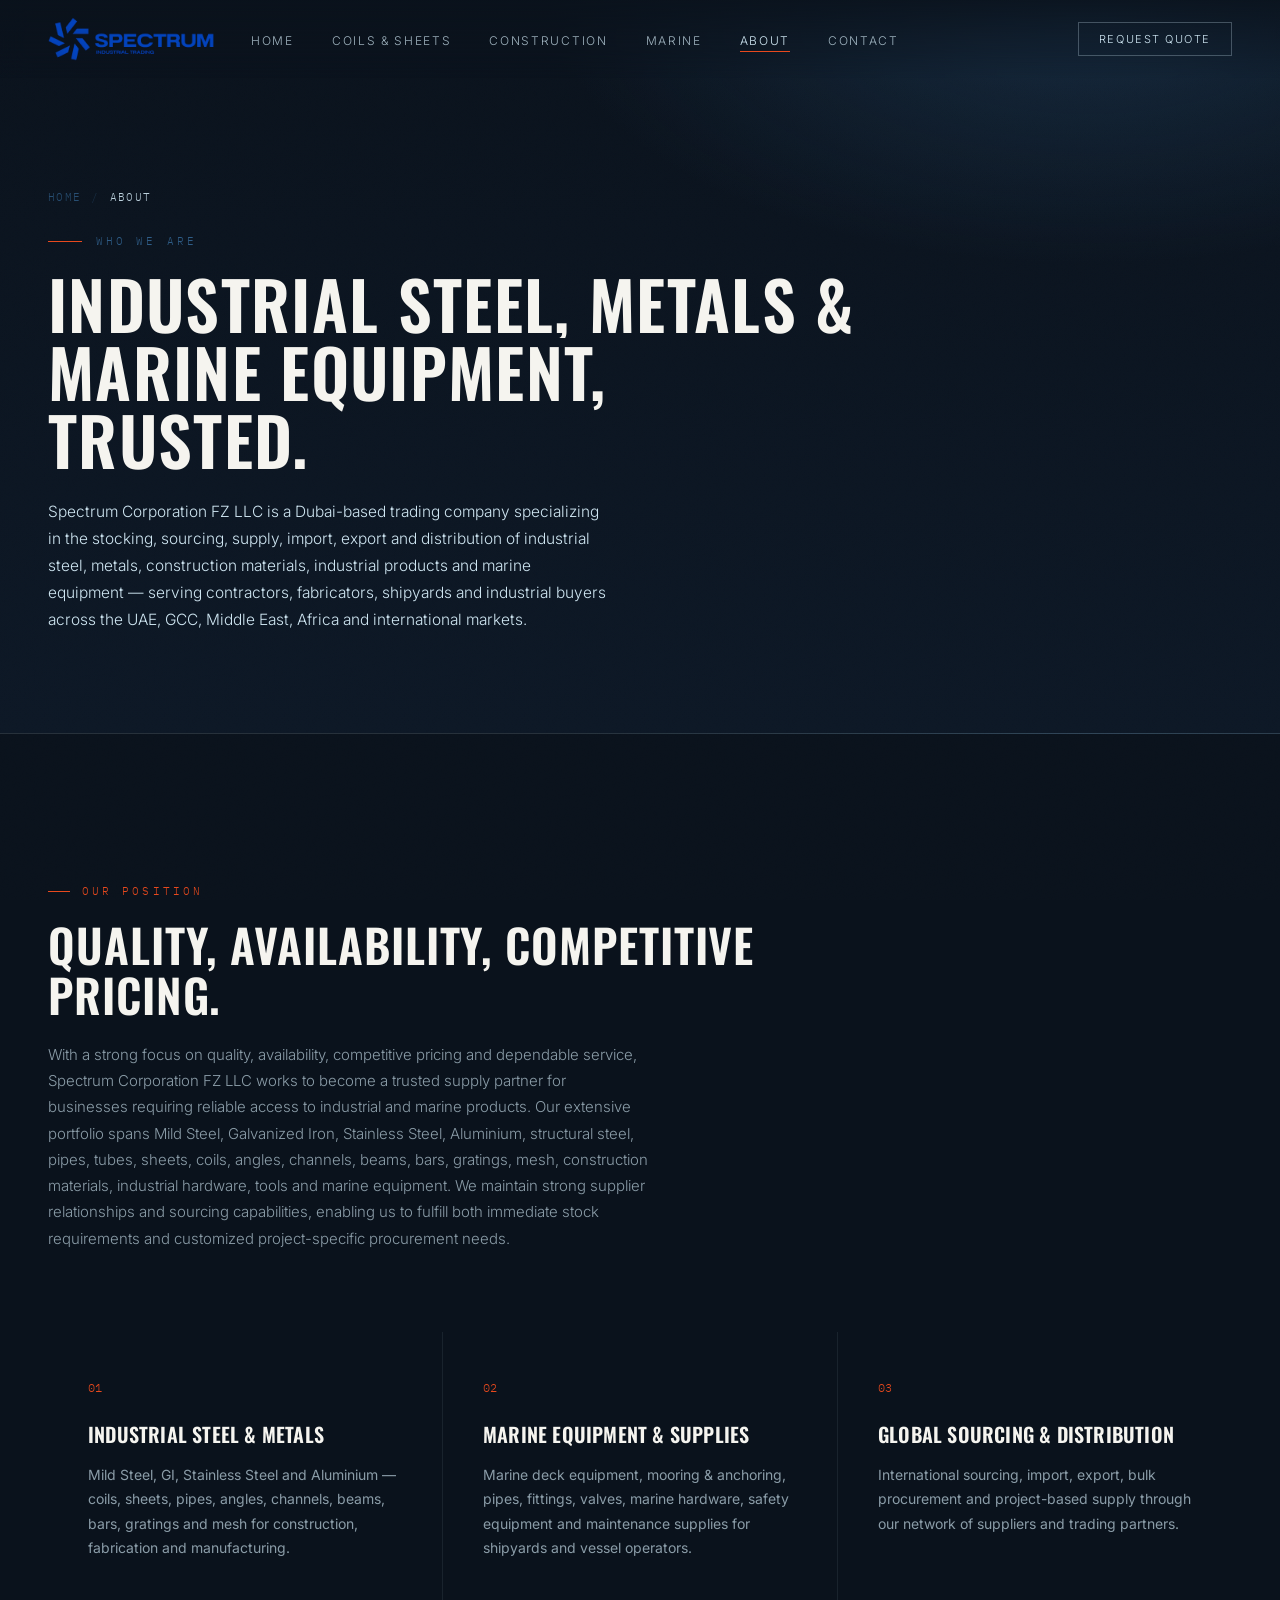
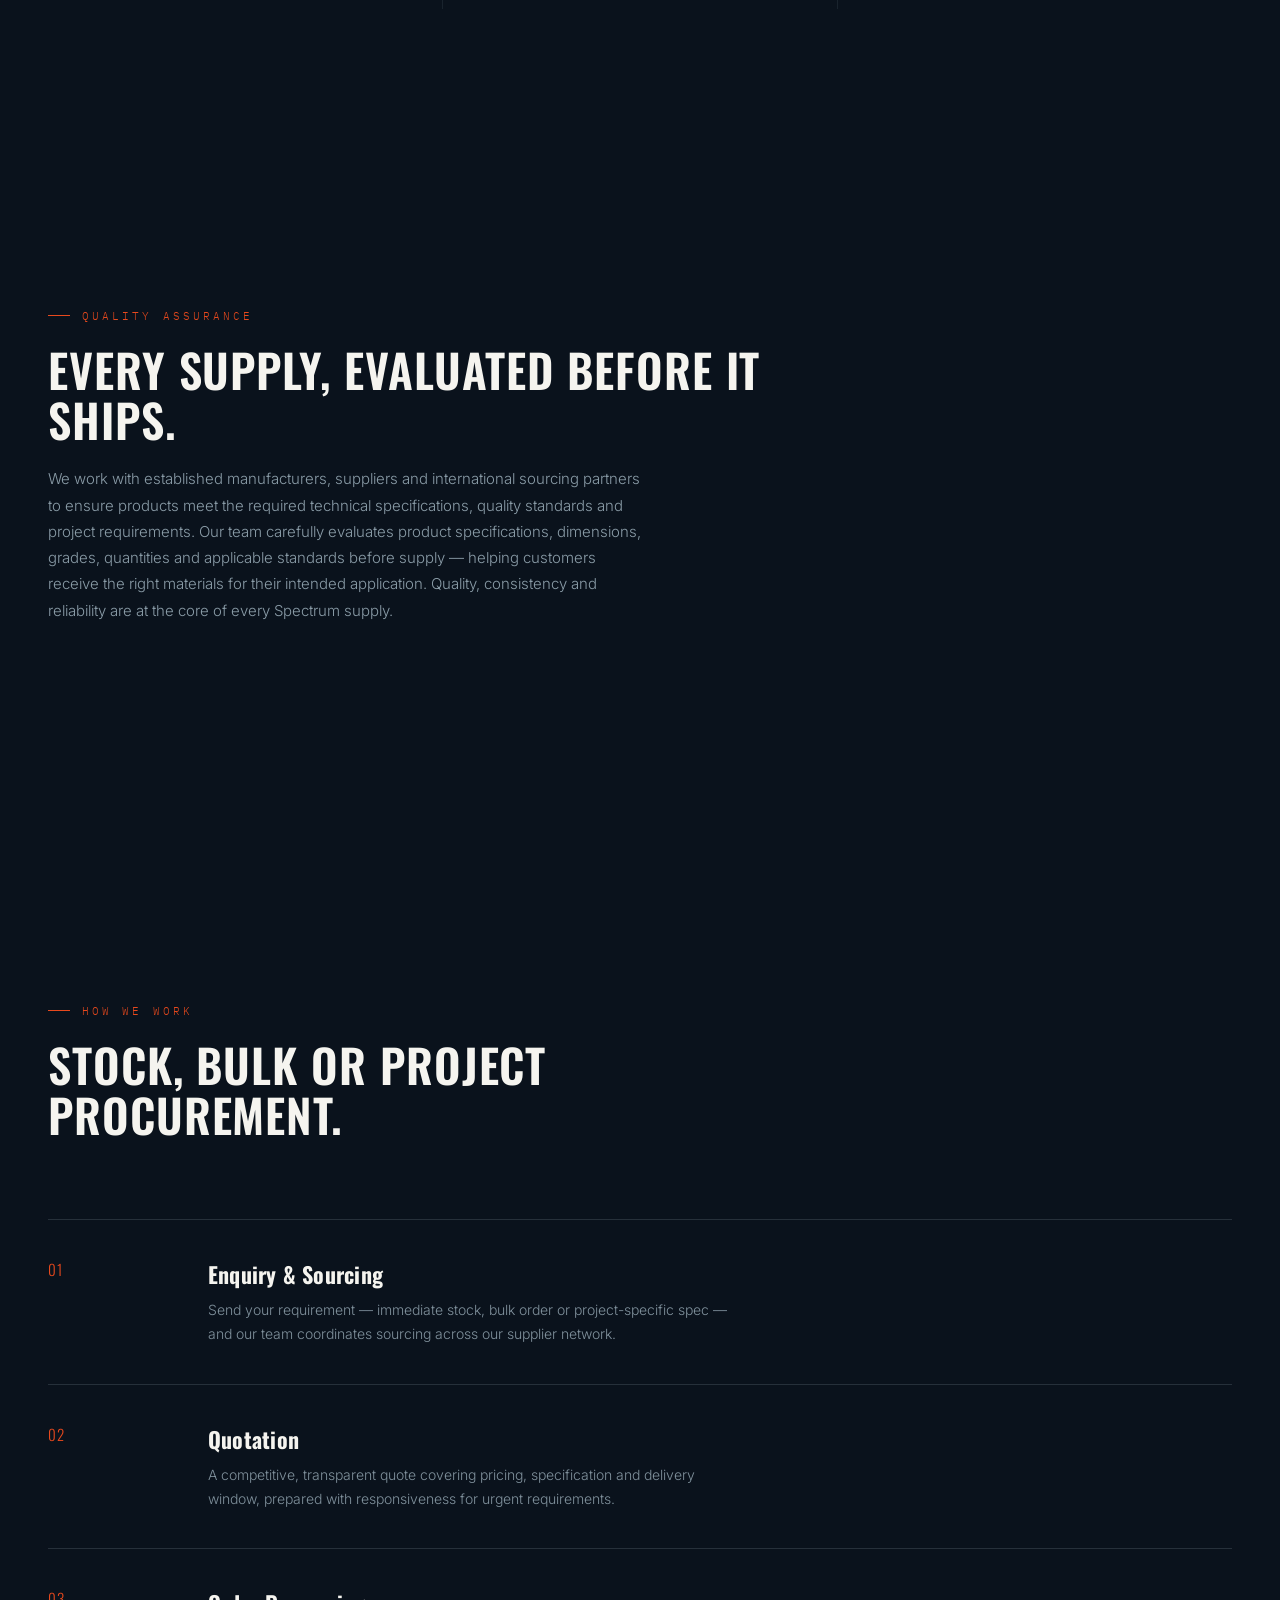
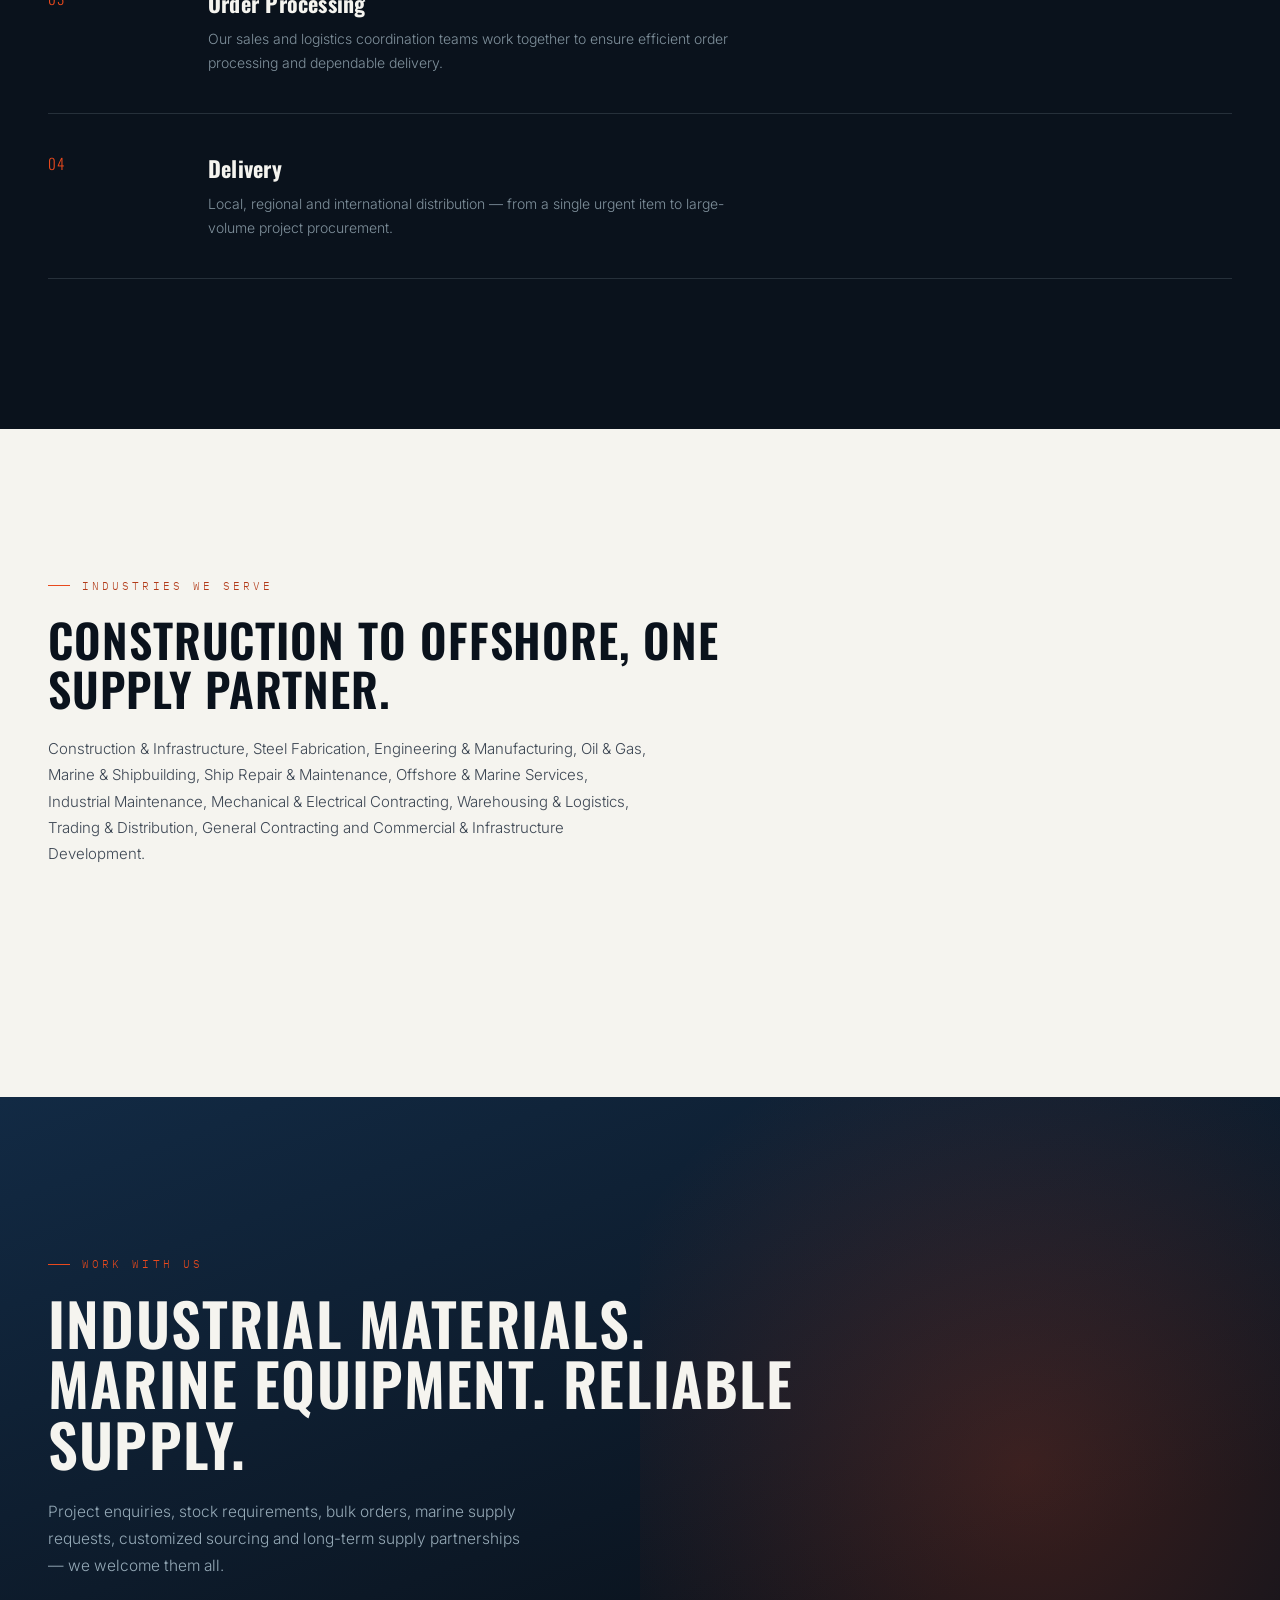
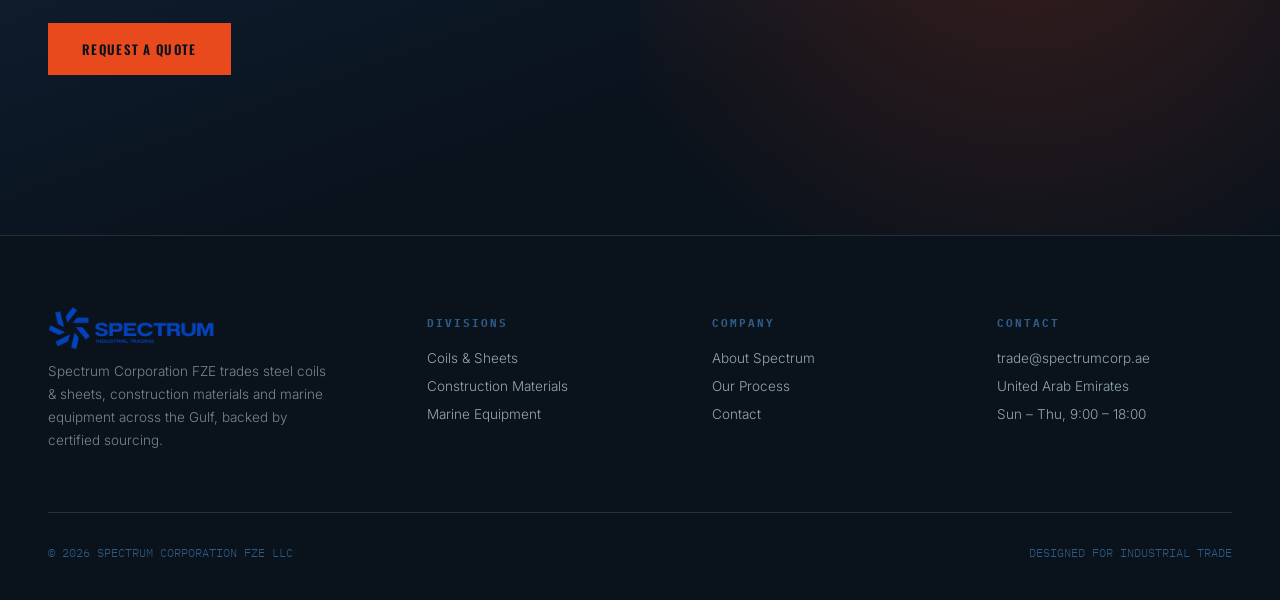
<file: about.html>
<!DOCTYPE html>
<html lang="en">
<head>
<meta charset="UTF-8">
<meta name="viewport" content="width=device-width, initial-scale=1.0">
<title>About — Spectrum Corporation</title>
<meta name="description" content="Spectrum Corporation FZ LLC — a Dubai-based trading company specializing in industrial steel, metals, construction materials and marine equipment.">
<link rel="preconnect" href="https://fonts.googleapis.com">
<link rel="preconnect" href="https://fonts.gstatic.com" crossorigin>
<link href="https://fonts.googleapis.com/css2?family=Oswald:wght@300;400;500;600;700&family=Inter:wght@300;400;500;600&family=IBM+Plex+Mono:wght@400;500&display=swap" rel="stylesheet">
<link rel="stylesheet" href="css/style.css">
</head>
<body>

<div class="grain"></div>

<header id="header">
  <a href="index.html" class="logo">
    <div class="logo-mark">
     <img src="assets/logo.png" alt="">
    </div>
  </a>
  <nav>
    <ul>
      <li><a href="index.html">Home</a></li>
      <li><a href="coils-sheets.html">Coils &amp; Sheets</a></li>
      <li><a href="construction.html">Construction</a></li>
      <li><a href="marine.html">Marine</a></li>
      <li><a href="about.html" class="active">About</a></li>
      <li><a href="contact.html">Contact</a></li>
    </ul>
  </nav>
  <a href="contact.html" class="nav-cta">Request Quote</a>
  <div class="burger" id="burger"><span></span><span></span><span></span></div>
</header>

<div class="mobile-nav" id="mobileNav">
  <a href="index.html">Home</a>
  <a href="coils-sheets.html">Coils &amp; Sheets</a>
  <a href="construction.html">Construction</a>
  <a href="marine.html">Marine</a>
  <a href="about.html">About</a>
  <a href="contact.html">Contact</a>
  <a href="contact.html" class="nav-cta">Request Quote</a>
</div>

<section class="page-hero">
  <div class="breadcrumb reveal"><a href="index.html">Home</a><span class="sep">/</span><span class="current">About</span></div>
  <div class="eyebrow reveal">Who We Are</div>
  <h1 class="reveal-line"><span>Industrial steel, metals &amp;</span></h1>
  <h1 class="reveal-line"><span>marine equipment, <span class="accent">trusted.</span></span></h1>
  <p class="reveal">Spectrum Corporation FZ LLC is a Dubai-based trading company specializing in the stocking, sourcing, supply, import, export and distribution of industrial steel, metals, construction materials, industrial products and marine equipment — serving contractors, fabricators, shipyards and industrial buyers across the UAE, GCC, Middle East, Africa and international markets.</p>
</section>

<section>
  <div class="section-head reveal">
    <div class="tag">Our Position</div>
    <h2>Quality, availability, competitive pricing.</h2>
    <p>With a strong focus on quality, availability, competitive pricing and dependable service, Spectrum Corporation FZ LLC works to become a trusted supply partner for businesses requiring reliable access to industrial and marine products. Our extensive portfolio spans Mild Steel, Galvanized Iron, Stainless Steel, Aluminium, structural steel, pipes, tubes, sheets, coils, angles, channels, beams, bars, gratings, mesh, construction materials, industrial hardware, tools and marine equipment. We maintain strong supplier relationships and sourcing capabilities, enabling us to fulfill both immediate stock requirements and customized project-specific procurement needs.</p>
  </div>

  <div class="why-grid" style="background:rgba(207,230,242,0.08);">
    <div class="why-card reveal" style="background:var(--midnight);">
      <div class="why-num" style="color:var(--ignite);">01</div>
      <h3 style="color:var(--snow);">Industrial Steel &amp; Metals</h3>
      <p style="color:var(--ice); opacity:0.65;">Mild Steel, GI, Stainless Steel and Aluminium — coils, sheets, pipes, angles, channels, beams, bars, gratings and mesh for construction, fabrication and manufacturing.</p>
    </div>
    <div class="why-card reveal" style="background:var(--midnight);">
      <div class="why-num" style="color:var(--ignite);">02</div>
      <h3 style="color:var(--snow);">Marine Equipment &amp; Supplies</h3>
      <p style="color:var(--ice); opacity:0.65;">Marine deck equipment, mooring &amp; anchoring, pipes, fittings, valves, marine hardware, safety equipment and maintenance supplies for shipyards and vessel operators.</p>
    </div>
    <div class="why-card reveal" style="background:var(--midnight);">
      <div class="why-num" style="color:var(--ignite);">03</div>
      <h3 style="color:var(--snow);">Global Sourcing &amp; Distribution</h3>
      <p style="color:var(--ice); opacity:0.65;">International sourcing, import, export, bulk procurement and project-based supply through our network of suppliers and trading partners.</p>
    </div>
  </div>
</section>

<section>
  <div class="section-head reveal">
    <div class="tag">Quality Assurance</div>
    <h2>Every supply, evaluated before it ships.</h2>
    <p>We work with established manufacturers, suppliers and international sourcing partners to ensure products meet the required technical specifications, quality standards and project requirements. Our team carefully evaluates product specifications, dimensions, grades, quantities and applicable standards before supply — helping customers receive the right materials for their intended application. Quality, consistency and reliability are at the core of every Spectrum supply.</p>
  </div>
</section>

<section id="process">
  <div class="section-head reveal">
    <div class="tag">How We Work</div>
    <h2>Stock, bulk or project procurement.</h2>
  </div>
  <div class="process">
    <div class="proc-row reveal"><div class="step">01</div><div><h4>Enquiry &amp; Sourcing</h4><p>Send your requirement — immediate stock, bulk order or project-specific spec — and our team coordinates sourcing across our supplier network.</p></div></div>
    <div class="proc-row reveal"><div class="step">02</div><div><h4>Quotation</h4><p>A competitive, transparent quote covering pricing, specification and delivery window, prepared with responsiveness for urgent requirements.</p></div></div>
    <div class="proc-row reveal"><div class="step">03</div><div><h4>Order Processing</h4><p>Our sales and logistics coordination teams work together to ensure efficient order processing and dependable delivery.</p></div></div>
    <div class="proc-row reveal"><div class="step">04</div><div><h4>Delivery</h4><p>Local, regional and international distribution — from a single urgent item to large-volume project procurement.</p></div></div>
  </div>
</section>

<section class="why">
  <div class="section-head reveal">
    <div class="tag">Industries We Serve</div>
    <h2>Construction to offshore, one supply partner.</h2>
    <p style="color:#3C4653; opacity:1;">Construction &amp; Infrastructure, Steel Fabrication, Engineering &amp; Manufacturing, Oil &amp; Gas, Marine &amp; Shipbuilding, Ship Repair &amp; Maintenance, Offshore &amp; Marine Services, Industrial Maintenance, Mechanical &amp; Electrical Contracting, Warehousing &amp; Logistics, Trading &amp; Distribution, General Contracting and Commercial &amp; Infrastructure Development.</p>
  </div>
</section>

<section class="cta">
  <div class="cta-inner reveal">
    <div class="tag">Work With Us</div>
    <h2>Industrial materials.<br>Marine equipment. Reliable supply.</h2>
    <p>Project enquiries, stock requirements, bulk orders, marine supply requests, customized sourcing and long-term supply partnerships — we welcome them all.</p>
    <div class="cta-actions">
      <a href="contact.html" class="btn-primary">Request a Quote</a>
    </div>
  </div>
</section>

<footer>
  <div class="footer-top">
    <div class="footer-brand">
      <a href="index.html" class="logo">
    <div class="logo-mark">
     <img src="assets/logo.png" alt="">
    </div>
  </a>
      <p>Spectrum Corporation FZE trades steel coils &amp; sheets, construction materials and marine equipment across the Gulf, backed by certified sourcing.</p>
    </div>
    <div class="footer-col">
      <h5>Divisions</h5>
      <a href="coils-sheets.html">Coils &amp; Sheets</a>
      <a href="construction.html">Construction Materials</a>
      <a href="marine.html">Marine Equipment</a>
    </div>
    <div class="footer-col">
      <h5>Company</h5>
      <a href="about.html">About Spectrum</a>
      <a href="about.html#process">Our Process</a>
      <a href="contact.html">Contact</a>
    </div>
    <div class="footer-col">
      <h5>Contact</h5>
      <p>trade@spectrumcorp.ae</p>
      <p>United Arab Emirates</p>
      <p>Sun – Thu, 9:00 – 18:00</p>
    </div>
  </div>
  <div class="footer-bottom">
    <span>© 2026 SPECTRUM CORPORATION FZE LLC</span>
    <span>DESIGNED FOR INDUSTRIAL TRADE</span>
  </div>
</footer>

<script src="js/main.js"></script>
</body>
</html>
</file>
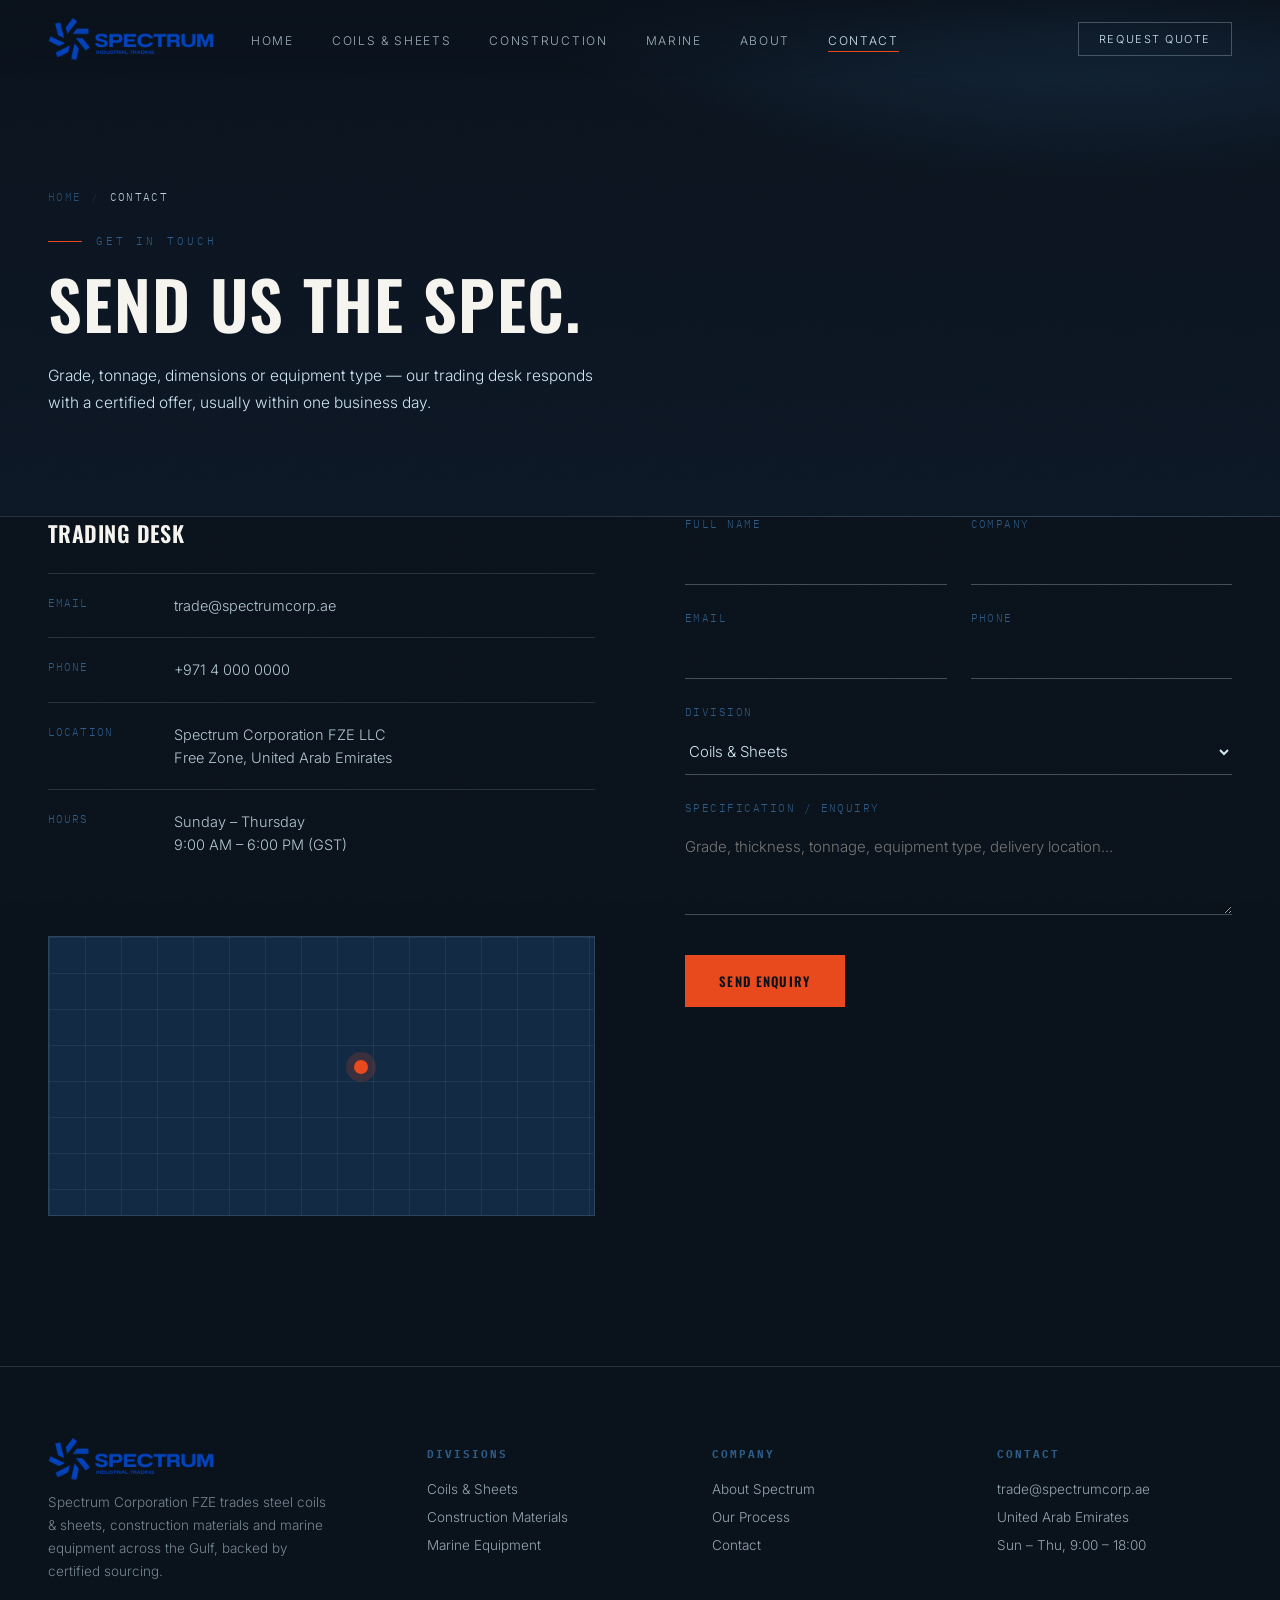
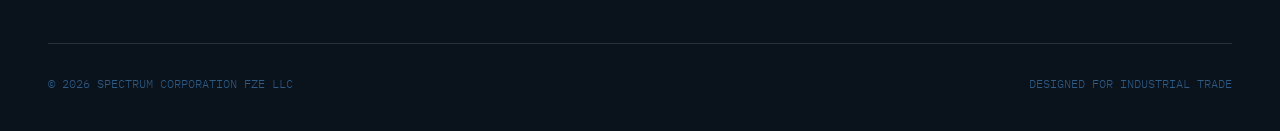
<file: contact.html>
<!DOCTYPE html>
<html lang="en">
<head>
<meta charset="UTF-8">
<meta name="viewport" content="width=device-width, initial-scale=1.0">
<title>Contact — Spectrum Corporation</title>
<meta name="description" content="Request a quote from Spectrum Corporation FZE — steel coils & sheets, construction materials and marine equipment.">
<link rel="preconnect" href="https://fonts.googleapis.com">
<link rel="preconnect" href="https://fonts.gstatic.com" crossorigin>
<link href="https://fonts.googleapis.com/css2?family=Oswald:wght@300;400;500;600;700&family=Inter:wght@300;400;500;600&family=IBM+Plex+Mono:wght@400;500&display=swap" rel="stylesheet">
<link rel="stylesheet" href="css/style.css">
</head>
<body>

<div class="grain"></div>

<header id="header">
    <a href="index.html" class="logo">
    <div class="logo-mark">
     <img src="assets/logo.png" alt="">
    </div>
  </a>

  <nav>
    <ul>
      <li><a href="index.html">Home</a></li>
      <li><a href="coils-sheets.html">Coils &amp; Sheets</a></li>
      <li><a href="construction.html">Construction</a></li>
      <li><a href="marine.html">Marine</a></li>
      <li><a href="about.html">About</a></li>
      <li><a href="contact.html" class="active">Contact</a></li>
    </ul>
  </nav>
  <a href="contact.html" class="nav-cta">Request Quote</a>
  <div class="burger" id="burger"><span></span><span></span><span></span></div>
</header>

<div class="mobile-nav" id="mobileNav">
  <a href="index.html">Home</a>
  <a href="coils-sheets.html">Coils &amp; Sheets</a>
  <a href="construction.html">Construction</a>
  <a href="marine.html">Marine</a>
  <a href="about.html">About</a>
  <a href="contact.html">Contact</a>
  <a href="contact.html" class="nav-cta">Request Quote</a>
</div>

<section class="page-hero">
  <div class="breadcrumb reveal"><a href="index.html">Home</a><span class="sep">/</span><span class="current">Contact</span></div>
  <div class="eyebrow reveal">Get In Touch</div>
  <h1 class="reveal-line"><span>Send us the spec.</span></h1>
  <p class="reveal">Grade, tonnage, dimensions or equipment type — our trading desk responds with a certified offer, usually within one business day.</p>
</section>

<section style="padding-top:0;">
  <div class="contact-wrap">
    <div class="contact-info reveal">
      <h3>Trading Desk</h3>
      <div class="info-row"><div class="k">Email</div><div class="v">trade@spectrumcorp.ae</div></div>
      <div class="info-row"><div class="k">Phone</div><div class="v">+971 4 000 0000</div></div>
      <div class="info-row"><div class="k">Location</div><div class="v">Spectrum Corporation FZE LLC<br>Free Zone, United Arab Emirates</div></div>
      <div class="info-row"><div class="k">Hours</div><div class="v">Sunday – Thursday<br>9:00 AM – 6:00 PM (GST)</div></div>

      <div class="map-frame">
        <div class="map-pin"></div>
      </div>
    </div>

    <div class="reveal">
      <form id="quoteForm">
        <div class="form-row-2">
          <div class="form-group">
            <label for="name">Full Name</label>
            <input type="text" id="name" required>
          </div>
          <div class="form-group">
            <label for="company">Company</label>
            <input type="text" id="company">
          </div>
        </div>
        <div class="form-row-2">
          <div class="form-group">
            <label for="email">Email</label>
            <input type="email" id="email" required>
          </div>
          <div class="form-group">
            <label for="phone">Phone</label>
            <input type="tel" id="phone">
          </div>
        </div>
        <div class="form-group">
          <label for="division">Division</label>
          <select id="division">
            <option>Coils &amp; Sheets</option>
            <option>Construction Materials</option>
            <option>Marine Equipment</option>
            <option>Multiple Divisions</option>
          </select>
        </div>
        <div class="form-group">
          <label for="message">Specification / Enquiry</label>
          <textarea id="message" placeholder="Grade, thickness, tonnage, equipment type, delivery location..." required></textarea>
        </div>
        <button type="submit" class="submit-btn">Send Enquiry</button>
      </form>
    </div>
  </div>
</section>

<footer>
  <div class="footer-top">
    <div class="footer-brand">
        <a href="index.html" class="logo">
    <div class="logo-mark">
     <img src="assets/logo.png" alt="">
    </div>
  </a>

      <p>Spectrum Corporation FZE trades steel coils &amp; sheets, construction materials and marine equipment across the Gulf, backed by certified sourcing.</p>
    </div>
    <div class="footer-col">
      <h5>Divisions</h5>
      <a href="coils-sheets.html">Coils &amp; Sheets</a>
      <a href="construction.html">Construction Materials</a>
      <a href="marine.html">Marine Equipment</a>
    </div>
    <div class="footer-col">
      <h5>Company</h5>
      <a href="about.html">About Spectrum</a>
      <a href="about.html#process">Our Process</a>
      <a href="contact.html">Contact</a>
    </div>
    <div class="footer-col">
      <h5>Contact</h5>
      <p>trade@spectrumcorp.ae</p>
      <p>United Arab Emirates</p>
      <p>Sun – Thu, 9:00 – 18:00</p>
    </div>
  </div>
  <div class="footer-bottom">
    <span>© 2026 SPECTRUM CORPORATION FZE LLC</span>
    <span>DESIGNED FOR INDUSTRIAL TRADE</span>
  </div>
</footer>

<script src="js/main.js"></script>
</body>
</html>
</file>
<file: css/style.css>
:root{
  --midnight:#0A121C;
  --deep-blue:#122A44;
  --steel:#2E5C86;
  --ignite:#E8491D;
  --ignite-dim:#B23A18;
  --ice:#CFE6F2;
  --snow:#F5F4EF;
  --line: rgba(207,230,242,0.14);
  --line-strong: rgba(207,230,242,0.28);
}
*{margin:0;padding:0;box-sizing:border-box;}
html{scroll-behavior:smooth;}
body{
  background:var(--midnight);
  color:var(--ice);
  font-family:'Inter',sans-serif;
  overflow-x:hidden;
  font-weight:300;
}
::selection{background:var(--ignite);color:var(--midnight);}
h1,h2,h3,.display{
  font-family:'Oswald',sans-serif;
  text-transform:uppercase;
  letter-spacing:0.02em;
  font-weight:600;
  color:var(--snow);
}
.mono{font-family:'IBM Plex Mono',monospace;}
a{color:inherit;text-decoration:none;}

/* ---------- scroll reveal ---------- */
.reveal{opacity:0; transform:translateY(28px); transition:opacity 0.9s cubic-bezier(.16,.84,.44,1), transform 0.9s cubic-bezier(.16,.84,.44,1);}
.reveal.in{opacity:1; transform:translateY(0);}
.reveal-line{position:relative; overflow:hidden;}
.reveal-line span{display:inline-block; transform:translateY(110%); transition:transform 0.9s cubic-bezier(.16,.84,.44,1);}
.reveal-line.in span{transform:translateY(0);}

/* ---------- grain ---------- */
.grain{
  position:fixed; inset:0; z-index:2; pointer-events:none; opacity:0.035; mix-blend-mode:overlay;
  background-image:url("data:image/svg+xml,%3Csvg xmlns='http://www.w3.org/2000/svg' width='120' height='120'%3E%3Cfilter id='n'%3E%3CfeTurbulence type='fractalNoise' baseFrequency='0.9' numOctaves='2' stitchTiles='stitch'/%3E%3C/filter%3E%3Crect width='100%25' height='100%25' filter='url(%23n)'/%3E%3C/svg%3E");
}

/* ---------- nav ---------- */
header{
  position:fixed; top:0; left:0; right:0; z-index:100;
  display:flex; align-items:center; justify-content:space-between;
  padding:22px 48px;
  backdrop-filter:blur(14px);
  background:linear-gradient(to bottom, rgba(10,18,28,0.85), rgba(10,18,28,0));
  transition:padding 0.4s ease, background 0.4s ease;
}
header.scrolled{padding:14px 48px; background:rgba(10,18,28,0.92); border-bottom:1px solid var(--line);}
.logo{display:flex; align-items:center; gap:12px;}
.logo-mark{width:24px; height:24px; flex-shrink:0;}
.logo-mark svg,
.logo-mark img{width:167px; display:block; object-fit:contain; margin-top:-10px;}
.logo-text{font-family:'Oswald',sans-serif; font-size:19px; letter-spacing:0.12em; color:var(--snow); font-weight:600;}
.logo-text small{display:block; font-family:'IBM Plex Mono',monospace; font-size:8px; letter-spacing:0.24em; color:var(--steel); font-weight:400; margin-top:2px;}
nav ul{display:flex; gap:38px; list-style:none;}
nav a{font-size:12px; letter-spacing:0.14em; text-transform:uppercase; color:var(--ice); opacity:0.75; transition:opacity 0.3s, color 0.3s; position:relative; padding-bottom:4px;}
nav a::after{content:''; position:absolute; bottom:0; left:0; width:0; height:1px; background:var(--ignite); transition:width 0.35s ease;}
nav a:hover{opacity:1;}
nav a:hover::after, nav a.active::after{width:100%;}
nav a.active{opacity:1;}
.nav-cta{border:1px solid var(--line-strong); padding:9px 20px; font-size:11px; letter-spacing:0.14em; text-transform:uppercase; transition:all 0.35s ease; white-space:nowrap;}
.nav-cta:hover{background:var(--ignite); border-color:var(--ignite); color:var(--midnight);}
.burger{display:none; flex-direction:column; gap:5px; cursor:pointer; z-index:110;}
.burger span{width:22px; height:1px; background:var(--snow);}
.mobile-nav{display:none;}

/* ---------- hero (home, full) ---------- */
.hero{
  min-height:100vh; position:relative; display:flex; flex-direction:column; justify-content:center;
  padding:0 48px; overflow:hidden;
}
.hero-bg{
  position:absolute; inset:0; z-index:0;
  background:
    radial-gradient(ellipse 60% 50% at 80% 20%, rgba(46,92,134,0.35), transparent 60%),
    radial-gradient(ellipse 50% 40% at 10% 85%, rgba(232,73,29,0.12), transparent 60%),
    linear-gradient(180deg, #0A121C 0%, #0D1826 60%, #0A121C 100%);
}
.hero-coil{
  position:absolute; right:-10%; top:50%; transform:translateY(-50%);
  width:min(60vw, 780px); opacity:0.5; z-index:0;
  animation:coilspin 40s linear infinite;
}
@keyframes coilspin{to{transform:translateY(-50%) rotate(360deg);}}
.hero-content{position:relative; z-index:1; max-width:1100px; padding-top:80px;}
.eyebrow{
  display:flex; align-items:center; gap:14px; margin-bottom:28px;
  font-family:'IBM Plex Mono',monospace; font-size:11px; letter-spacing:0.28em; text-transform:uppercase; color:var(--steel);
}
.eyebrow::before{content:''; width:34px; height:1px; background:var(--ignite);}
.hero h1{
  font-size:clamp(42px, 6.4vw, 96px); line-height:0.98; letter-spacing:-0.01em; max-width:1050px;
}
.hero h1 .accent{color:var(--ignite); font-style:normal;}
.hero-sub{
  margin-top:32px; max-width:520px; font-size:16px; line-height:1.7; color:var(--ice); opacity:0.75; font-weight:300;
}
.hero-actions{display:flex; gap:20px; margin-top:48px; align-items:center; flex-wrap:wrap;}
.btn-primary{
  background:var(--ignite); color:var(--midnight); padding:16px 34px; font-family:'Oswald'; font-size:13px;
  letter-spacing:0.1em; text-transform:uppercase; font-weight:600; position:relative; overflow:hidden; display:inline-block;
  transition:transform 0.3s ease, box-shadow 0.3s ease;
}
.btn-primary:hover{transform:translateY(-2px); box-shadow:0 12px 30px -8px rgba(232,73,29,0.55);}
.btn-ghost{font-size:12px; letter-spacing:0.1em; text-transform:uppercase; display:flex; align-items:center; gap:10px; color:var(--ice); opacity:0.8;}
.btn-ghost svg{transition:transform 0.3s ease;}
.btn-ghost:hover svg{transform:translateX(6px);}

.hero-scroll{
  position:absolute; bottom:40px; left:48px; z-index:1; display:flex; align-items:center; gap:12px;
  font-family:'IBM Plex Mono',monospace; font-size:10px; letter-spacing:0.2em; color:var(--steel); text-transform:uppercase;
}
.scroll-line{width:1px; height:44px; background:linear-gradient(var(--steel), transparent); position:relative; overflow:hidden;}
.scroll-line::after{content:''; position:absolute; top:-100%; left:0; width:100%; height:100%; background:linear-gradient(var(--ignite), transparent); animation:scrolldrop 2.4s ease-in-out infinite;}
@keyframes scrolldrop{0%{top:-100%;} 60%,100%{top:100%;}}

/* ---------- page hero (inner pages, shorter) ---------- */
.page-hero{
  position:relative; padding:190px 48px 100px; overflow:hidden;
  background:
    radial-gradient(ellipse 70% 60% at 85% 0%, rgba(46,92,134,0.32), transparent 60%),
    linear-gradient(180deg, #0A121C 0%, #0D1826 100%);
  border-bottom:1px solid var(--line);
}
.page-hero .eyebrow{margin-bottom:22px;}
.page-hero h1{font-size:clamp(36px,5.2vw,68px); line-height:1.02; max-width:820px;}
.page-hero p{margin-top:24px; max-width:560px; font-size:15.5px; line-height:1.75; color:var(--ice); opacity:0.7; font-weight:300;}
.breadcrumb{
  position:relative; z-index:1; display:flex; align-items:center; gap:10px; margin-bottom:30px;
  font-family:'IBM Plex Mono'; font-size:11px; letter-spacing:0.12em; text-transform:uppercase; color:var(--steel);
}
.breadcrumb a{opacity:0.8; transition:opacity 0.3s;}
.breadcrumb a:hover{opacity:1; color:var(--ignite);}
.breadcrumb .sep{opacity:0.4;}
.breadcrumb .current{color:var(--ice); opacity:0.9;}

/* ---------- marquee ---------- */
.marquee-wrap{border-top:1px solid var(--line); border-bottom:1px solid var(--line); overflow:hidden; padding:22px 0; background:var(--deep-blue);}
.marquee{display:flex; gap:60px; white-space:nowrap; animation:scroll-x 28s linear infinite; width:max-content;}
@keyframes scroll-x{from{transform:translateX(0);} to{transform:translateX(-50%);}}
.marquee span{font-family:'Oswald'; font-size:14px; letter-spacing:0.15em; text-transform:uppercase; color:var(--ice); opacity:0.55; display:flex; align-items:center; gap:16px;}
.marquee span::after{content:'◆'; color:var(--ignite); font-size:8px; opacity:0.8;}

/* ---------- stats ---------- */
.stats{display:grid; grid-template-columns:repeat(4,1fr); gap:1px; background:var(--line); margin:0;}
.stat{background:var(--midnight); padding:56px 40px;}
.stat .num{font-family:'Oswald'; font-size:clamp(32px,3.6vw,54px); color:var(--snow); font-weight:600; display:flex; align-items:baseline; gap:4px;}
.stat .num .u{font-size:0.4em; color:var(--ignite); font-family:'IBM Plex Mono'; font-weight:400;}
.stat .lbl{margin-top:10px; font-size:12px; letter-spacing:0.1em; text-transform:uppercase; color:var(--steel);}

/* ---------- section shell ---------- */
section{position:relative; padding:150px 48px;}
.section-head{max-width:800px; margin-bottom:80px;}
.tag{
  font-family:'IBM Plex Mono'; font-size:11px; letter-spacing:0.28em; text-transform:uppercase; color:var(--ignite);
  display:flex; align-items:center; gap:12px; margin-bottom:22px;
}
.tag::before{content:''; width:22px; height:1px; background:var(--ignite);}
.section-head h2{font-size:clamp(30px,3.6vw,52px); line-height:1.08;}
.section-head p{margin-top:22px; font-size:15px; line-height:1.75; color:var(--ice); opacity:0.65; max-width:600px; font-weight:300;}

/* ---------- pillars (product lines) ---------- */
.pillars{display:flex; flex-direction:column;}
.pillar{
  display:grid; grid-template-columns:0.9fr 1.1fr; gap:70px; align-items:center;
  padding:70px 0; border-top:1px solid var(--line);
}
.pillar:last-child{border-bottom:1px solid var(--line);}
.pillar-index{font-family:'IBM Plex Mono'; font-size:12px; color:var(--steel); margin-bottom:18px; letter-spacing:0.1em;}
.pillar h3{font-size:clamp(26px,2.6vw,40px); margin-bottom:20px; line-height:1.05;}
.pillar p{font-size:14.5px; line-height:1.8; color:var(--ice); opacity:0.65; margin-bottom:28px; font-weight:300; max-width:460px;}
.pillar-tags{display:flex; flex-wrap:wrap; gap:10px;}
.pillar-tags span{
  font-family:'IBM Plex Mono'; font-size:11px; letter-spacing:0.04em; padding:8px 14px; border:1px solid var(--line-strong); color:var(--ice); opacity:0.8;
}
.pillar-visual{
  position:relative; height:340px; border:1px solid var(--line); overflow:hidden;
  background:linear-gradient(135deg, var(--deep-blue), var(--midnight));
}
.pillar-visual::before{
  content:''; position:absolute; inset:0;
  background-image:linear-gradient(var(--line) 1px, transparent 1px), linear-gradient(90deg, var(--line) 1px, transparent 1px);
  background-size:32px 32px; opacity:0.5;
}
.pillar-visual .glow{
  position:absolute; width:60%; height:60%; border-radius:50%; filter:blur(70px); opacity:0.35;
  top:20%; left:20%; transition:transform 0.6s ease;
}
.pillar:hover .glow{transform:scale(1.25);}
.pv-icon{position:absolute; inset:0; display:flex; align-items:center; justify-content:center; z-index:1;}
.pv-icon svg{width:44%; height:44%; opacity:0.9; transition:transform 0.6s cubic-bezier(.16,.84,.44,1);}
.pillar:hover .pv-icon svg{transform:scale(1.08) rotate(3deg);}
.coil-anim{stroke-dasharray:900; stroke-dashoffset:900; animation:draw 2.6s ease-out forwards; animation-play-state:paused;}
.pillar.in .coil-anim{animation-play-state:running;}
@keyframes draw{to{stroke-dashoffset:0;}}

/* ---------- spec strip ---------- */
.spec-panel{ margin-top:100px; border:1px solid var(--line); background:var(--deep-blue); padding:0; }
.spec-head{ display:flex; justify-content:space-between; align-items:center; padding:26px 36px; border-bottom:1px solid var(--line); flex-wrap:wrap; gap:10px;}
.spec-head .mono{font-size:11px; letter-spacing:0.2em; color:var(--steel); text-transform:uppercase;}
.spec-head h4{font-family:'Oswald'; font-size:16px; letter-spacing:0.06em; color:var(--snow);}
.spec-grid{display:grid; grid-template-columns:repeat(4,1fr);}
.spec-cell{padding:32px 36px; border-right:1px solid var(--line); border-top:1px solid var(--line);}
.spec-cell:nth-child(4n){border-right:none;}
.spec-cell .k{font-family:'IBM Plex Mono'; font-size:10px; letter-spacing:0.14em; text-transform:uppercase; color:var(--steel); margin-bottom:10px;}
.spec-cell .v{font-family:'Oswald'; font-size:20px; color:var(--snow); letter-spacing:0.02em;}

/* ---------- data table (grades) ---------- */
.data-table{width:100%; border-collapse:collapse; margin-top:20px;}
.data-table th{
  text-align:left; font-family:'IBM Plex Mono'; font-size:10.5px; letter-spacing:0.14em; text-transform:uppercase;
  color:var(--steel); padding:16px 20px; border-bottom:1px solid var(--line-strong); font-weight:400;
}
.data-table td{
  padding:20px 20px; border-bottom:1px solid var(--line); font-size:14px; color:var(--ice); font-weight:300;
}
.data-table tr td:first-child{font-family:'Oswald'; color:var(--snow); letter-spacing:0.02em; font-size:14.5px;}
.data-table tr{transition:background 0.3s ease;}
.data-table tr:hover{background:rgba(207,230,242,0.03);}

/* ---------- why us ---------- */
.why{background:var(--snow); color:var(--midnight);}
.why h2, .why h3{color:var(--midnight);}
.why .tag{color:var(--ignite-dim);}
.why-grid{display:grid; grid-template-columns:repeat(3,1fr); gap:1px; background:rgba(10,18,28,0.1); margin-top:20px;}
.why-card{background:var(--snow); padding:48px 40px; transition:background 0.4s ease;}
.why-card:hover{background:#EDEBE3;}
.why-num{font-family:'IBM Plex Mono'; font-size:12px; color:var(--ignite-dim); margin-bottom:24px;}
.why-card h3{font-size:20px; margin-bottom:14px; letter-spacing:0.01em;}
.why-card p{font-size:14px; line-height:1.75; color:#3C4653; font-weight:400;}

/* ---------- process ---------- */
.process{display:flex; flex-direction:column; gap:0;}
.proc-row{
  display:grid; grid-template-columns:120px 1fr; gap:40px; padding:38px 0; border-top:1px solid var(--line);
  transition:padding-left 0.4s ease;
}
.proc-row:hover{padding-left:16px;}
.proc-row:last-child{border-bottom:1px solid var(--line);}
.proc-row .step{font-family:'Oswald'; font-size:15px; color:var(--ignite); letter-spacing:0.08em;}
.proc-row h4{font-family:'Oswald'; font-size:22px; color:var(--snow); margin-bottom:8px; letter-spacing:0.01em;}
.proc-row p{font-size:14px; color:var(--ice); opacity:0.6; max-width:520px; line-height:1.7; font-weight:300;}

/* ---------- team / about ---------- */
.timeline{border-top:1px solid var(--line);}
.tl-row{display:grid; grid-template-columns:160px 1fr; gap:40px; padding:44px 0; border-bottom:1px solid var(--line);}
.tl-row .yr{font-family:'IBM Plex Mono'; font-size:13px; color:var(--ignite); letter-spacing:0.1em;}
.tl-row h4{font-size:20px; margin-bottom:10px;}
.tl-row p{font-size:14px; color:var(--ice); opacity:0.65; line-height:1.7; max-width:520px; font-weight:300;}

/* ---------- contact form ---------- */
.contact-wrap{display:grid; grid-template-columns:1fr 1fr; gap:90px;}
.contact-info h3{font-size:22px; margin-bottom:24px;}
.info-row{display:flex; gap:16px; padding:20px 0; border-top:1px solid var(--line);}
.info-row:last-of-type{border-bottom:1px solid var(--line);}
.info-row .k{width:110px; font-family:'IBM Plex Mono'; font-size:11px; letter-spacing:0.1em; text-transform:uppercase; color:var(--steel); flex-shrink:0; padding-top:2px;}
.info-row .v{font-size:14.5px; color:var(--ice); opacity:0.85; font-weight:300; line-height:1.6;}
.form-group{margin-bottom:26px;}
.form-group label{display:block; font-family:'IBM Plex Mono'; font-size:10.5px; letter-spacing:0.14em; text-transform:uppercase; color:var(--steel); margin-bottom:10px;}
.form-group input, .form-group select, .form-group textarea{
  width:100%; background:transparent; border:none; border-bottom:1px solid var(--line-strong); color:var(--snow);
  font-family:'Inter'; font-size:15px; padding:12px 0; font-weight:300; transition:border-color 0.3s ease;
}
.form-group input:focus, .form-group select:focus, .form-group textarea:focus{outline:none; border-color:var(--ignite);}
.form-group textarea{resize:vertical; min-height:90px;}
.form-group select{color:var(--ice); }
.form-group select option{background:var(--midnight);}
.form-row-2{display:grid; grid-template-columns:1fr 1fr; gap:24px;}
.submit-btn{
  background:var(--ignite); color:var(--midnight); padding:16px 34px; font-family:'Oswald'; font-size:13px;
  letter-spacing:0.1em; text-transform:uppercase; font-weight:600; border:none; cursor:pointer; margin-top:10px;
  transition:transform 0.3s ease, box-shadow 0.3s ease;
}
.submit-btn:hover{transform:translateY(-2px); box-shadow:0 12px 30px -8px rgba(232,73,29,0.55);}
.map-frame{margin-top:60px; height:280px; border:1px solid var(--line); position:relative; overflow:hidden; background:var(--deep-blue);}
.map-frame::before{content:''; position:absolute; inset:0; background-image:linear-gradient(var(--line) 1px, transparent 1px), linear-gradient(90deg, var(--line) 1px, transparent 1px); background-size:36px 36px; opacity:0.5;}
.map-pin{position:absolute; top:44%; left:56%; width:14px; height:14px; border-radius:50%; background:var(--ignite); box-shadow:0 0 0 8px rgba(232,73,29,0.18);}

/* ---------- CTA ---------- */
.cta{ position:relative; text-align:left; padding:160px 48px; overflow:hidden; background:linear-gradient(160deg, var(--deep-blue), var(--midnight) 70%);}
.cta::before{ content:''; position:absolute; right:-10%; top:-30%; width:60%; height:160%; background:radial-gradient(circle, rgba(232,73,29,0.22), transparent 65%);}
.cta-inner{position:relative; z-index:1; max-width:760px;}
.cta h2{font-size:clamp(34px,4.6vw,66px); line-height:1.02;}
.cta p{margin-top:24px; font-size:15.5px; color:var(--ice); opacity:0.7; max-width:480px; line-height:1.75;}
.cta-actions{display:flex; gap:20px; margin-top:44px; flex-wrap:wrap;}

/* ---------- footer ---------- */
footer{padding:80px 48px 40px; border-top:1px solid var(--line);}
.footer-top{display:grid; grid-template-columns:1.4fr 1fr 1fr 1fr; gap:50px; padding-bottom:60px;}
.footer-brand .logo{margin-bottom:20px;}
.footer-brand p{font-size:13.5px; color:var(--ice); opacity:0.55; line-height:1.7; max-width:280px; font-weight:300;}
.footer-col h5{font-family:'IBM Plex Mono'; font-size:11px; letter-spacing:0.18em; text-transform:uppercase; color:var(--steel); margin-bottom:20px;}
.footer-col a, .footer-col p{display:block; font-size:13.5px; color:var(--ice); opacity:0.7; margin-bottom:12px; font-weight:300; transition:opacity 0.3s, color 0.3s;}
.footer-col a:hover{opacity:1; color:var(--ignite);}
.footer-bottom{display:flex; justify-content:space-between; align-items:center; padding-top:32px; border-top:1px solid var(--line); font-size:11.5px; color:var(--steel); font-family:'IBM Plex Mono'; flex-wrap:wrap; gap:12px;}

/* ---------- responsive ---------- */
@media (max-width:900px){
  header{padding:18px 22px;}
  nav ul{display:none;}
  .nav-cta{display:none;}
  .burger{display:flex;}
  section{padding:100px 22px;}
  .hero{padding:0 22px;}
  .hero-coil{display:none;}
  .page-hero{padding:150px 22px 70px;}
  .stats{grid-template-columns:repeat(2,1fr);}
  .pillar{grid-template-columns:1fr; gap:34px;}
  .pillar-visual{height:220px;}
  .spec-grid{grid-template-columns:repeat(2,1fr);}
  .why-grid{grid-template-columns:1fr;}
  .footer-top{grid-template-columns:1fr 1fr; gap:36px;}
  .cta{padding:100px 22px;}
  .contact-wrap{grid-template-columns:1fr; gap:60px;}
  .form-row-2{grid-template-columns:1fr;}
  .tl-row{grid-template-columns:1fr; gap:10px;}
  .data-table{display:block; overflow-x:auto; white-space:nowrap;}

  .mobile-nav{
    display:flex; flex-direction:column; gap:28px; position:fixed; inset:0; z-index:105; background:var(--midnight);
    padding:120px 32px 40px; transform:translateX(100%); transition:transform 0.5s cubic-bezier(.16,.84,.44,1);
  }
  .mobile-nav.open{transform:translateX(0);}
  .mobile-nav a{font-family:'Oswald'; font-size:22px; text-transform:uppercase; letter-spacing:0.04em; color:var(--snow);}
  .mobile-nav .nav-cta{display:inline-block; width:fit-content; margin-top:10px;}
}
@media (prefers-reduced-motion: reduce){
  *{animation-duration:0.01ms !important; animation-iteration-count:1 !important; transition-duration:0.01ms !important;}
}
</file>
